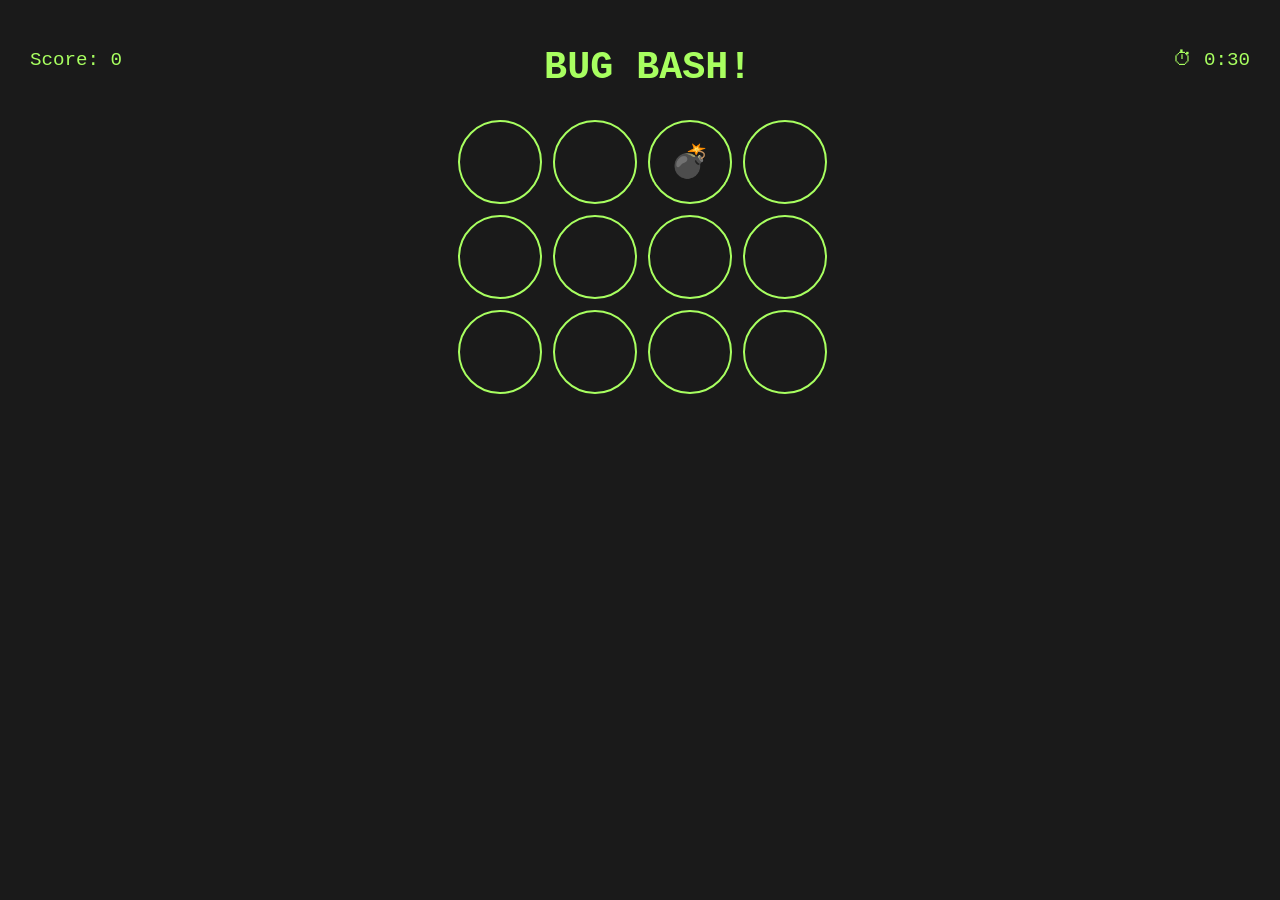
<file: index.html>
<!DOCTYPE html>
<html lang="en">
<head>
  <meta charset="UTF-8" />
  <meta name="viewport" content="width=device-width, initial-scale=1.0"/>
  <title>Bug Bash!</title>
  <link rel="stylesheet" href="style.css">
</head>
<body>

  <div class="scoreboard">
    <div id="score">Score: 0</div>
    <h1>BUG BASH!</h1>
    <div id="timer">⏱ 0:30</div>
  </div>

  <div class="grid" id="grid">
    <!-- Holes will be generated by JS -->
  </div>

  <div class="game-over hidden" id="gameOverMessage">
    🛑 Game Over! Final Score: <span id="finalScore">0</span>
  </div>
  <script src="bugBash.js"></script>
</body>
</html>
</file>
<file: style.css>
body {
      background: #1a1a1a;
      color: #a8ff60;
      font-family: 'Courier New', Courier, monospace;
      text-align: center;
      margin: 0;
      padding: 20px;
    }

    h1 {
      font-size: 2em;
      margin-bottom: 10px;
    }

    .scoreboard {
      display: flex;
      justify-content: space-between;
      align-items: center;
      margin-bottom: 10px;
      font-size: 1.2em;
      padding: 0 10px;
    }

    .grid {
      display: grid;
      grid-template-columns: repeat(4, 80px);
      grid-template-rows: repeat(3, 80px);
      gap: 15px;
      justify-content: center;
      margin-top: 20px;
    }

    .hole {
      width: 80px;
      height: 80px;
      border: 2px solid #a8ff60;
      border-radius: 50%;
      background: transparent;
      display: flex;
      align-items: center;
      justify-content: center;
      font-size: 2em;
      cursor: pointer;
      position: relative;
      transition: background 0.2s;
    }

    .bug {
      font-size: 2em;
      cursor: pointer;
      transition: transform 0.1s ease-in-out;
    }

    .bug:hover {
      transform: scale(1.2);
    }

    .squashed {
      color: #ff5f5f;
      pointer-events: none;
    }

    .hidden {
      visibility: hidden;
    }

    .game-over {
      font-size: 1.5em;
      margin-top: 20px;
      color: #ff5f5f;
    }
</file>
